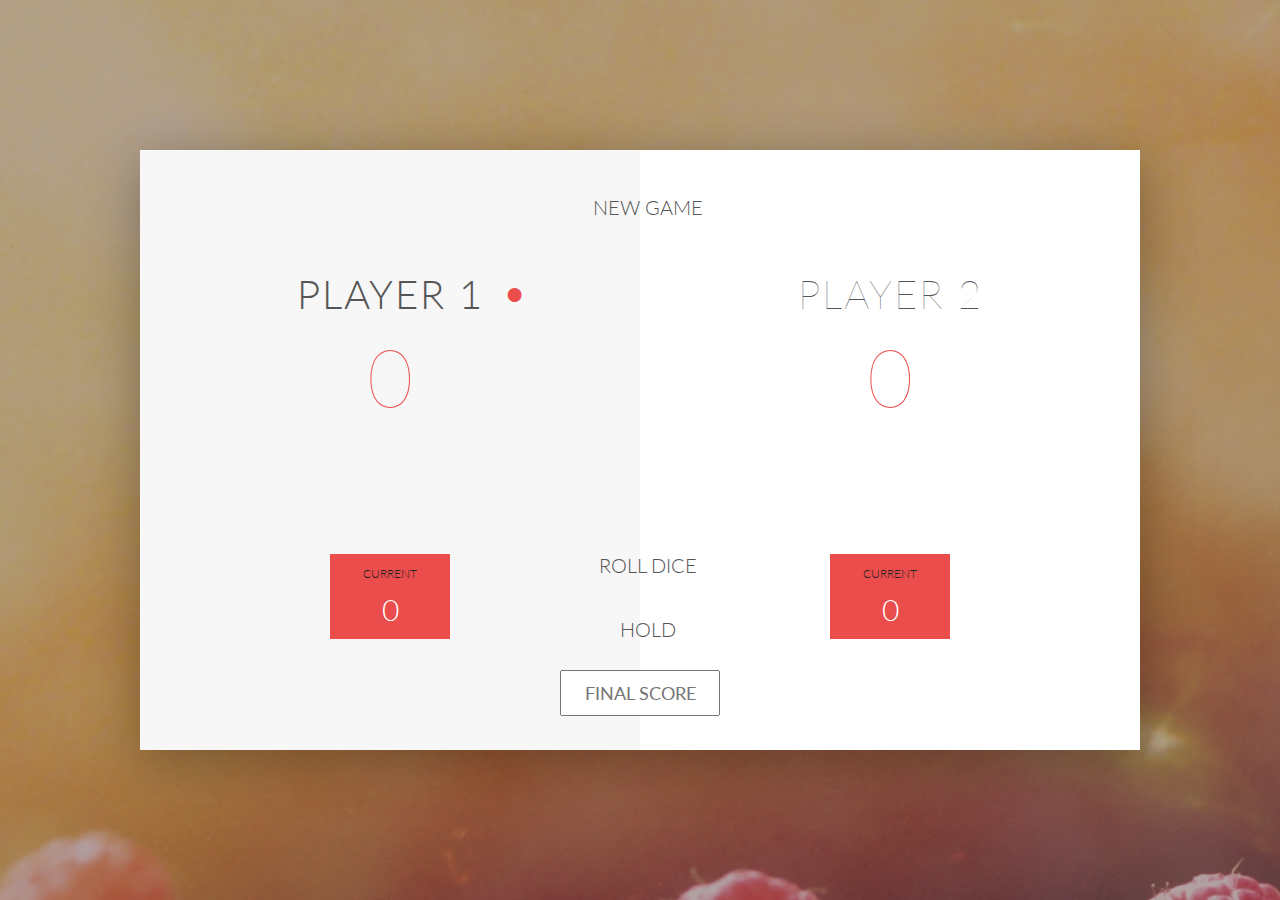
<file: index.html>
<!DOCTYPE html>
<html lang="en">
    <head>
        <meta name="viewport" content="width=device-width, initial-scale=1.0">
        <meta charset="UTF-8">
        <link href="https://fonts.googleapis.com/css?family=Lato:100,300,600" rel="stylesheet" type="text/css">
        <link href="http://code.ionicframework.com/ionicons/2.0.1/css/ionicons.min.css" rel="stylesheet" type="text/css">
        <link type="text/css" rel="stylesheet" href="style.css">
        
        <title>Pig Game</title>
    </head>

    <body>
        <div class="wrapper clearfix">
            <div class="player-0-panel active">
                <div class="player-name" id="name-0">Player 1</div>
                <div class="player-score" id="score-0">43</div>
                <div class="player-current-box">
                    <div class="player-current-label">Current</div>
                    <div class="player-current-score" id="current-0">11</div>
                </div>
            </div>
            
            <div class="player-1-panel">
                <div class="player-name" id="name-1">Player 2</div>
                <div class="player-score" id="score-1">72</div>
                <div class="player-current-box">
                    <div class="player-current-label">Current</div>
                    <div class="player-current-score" id="current-1">0</div>
                </div>
            </div>
            
            <button class="btn-new"><i class="ion-ios-plus-outline"></i>New game</button>
            <button class="btn-roll"><i class="ion-ios-loop"></i>Roll dice</button>
            <button class="btn-hold"><i class="ion-ios-download-outline"></i>Hold</button>
            
            <input type="text" placeholder="Final score" class="final-score">
            
            <img src="dice-5.png" alt="Dice" class="dice" id="dice-1">
            <img src="dice-5.png" alt="Dice" class="dice" id="dice-2">
        </div>
        
        <!--<script src="app.js"></script>-->
        <script src="challenges.js"></script>
    </body>
</html>
</file>
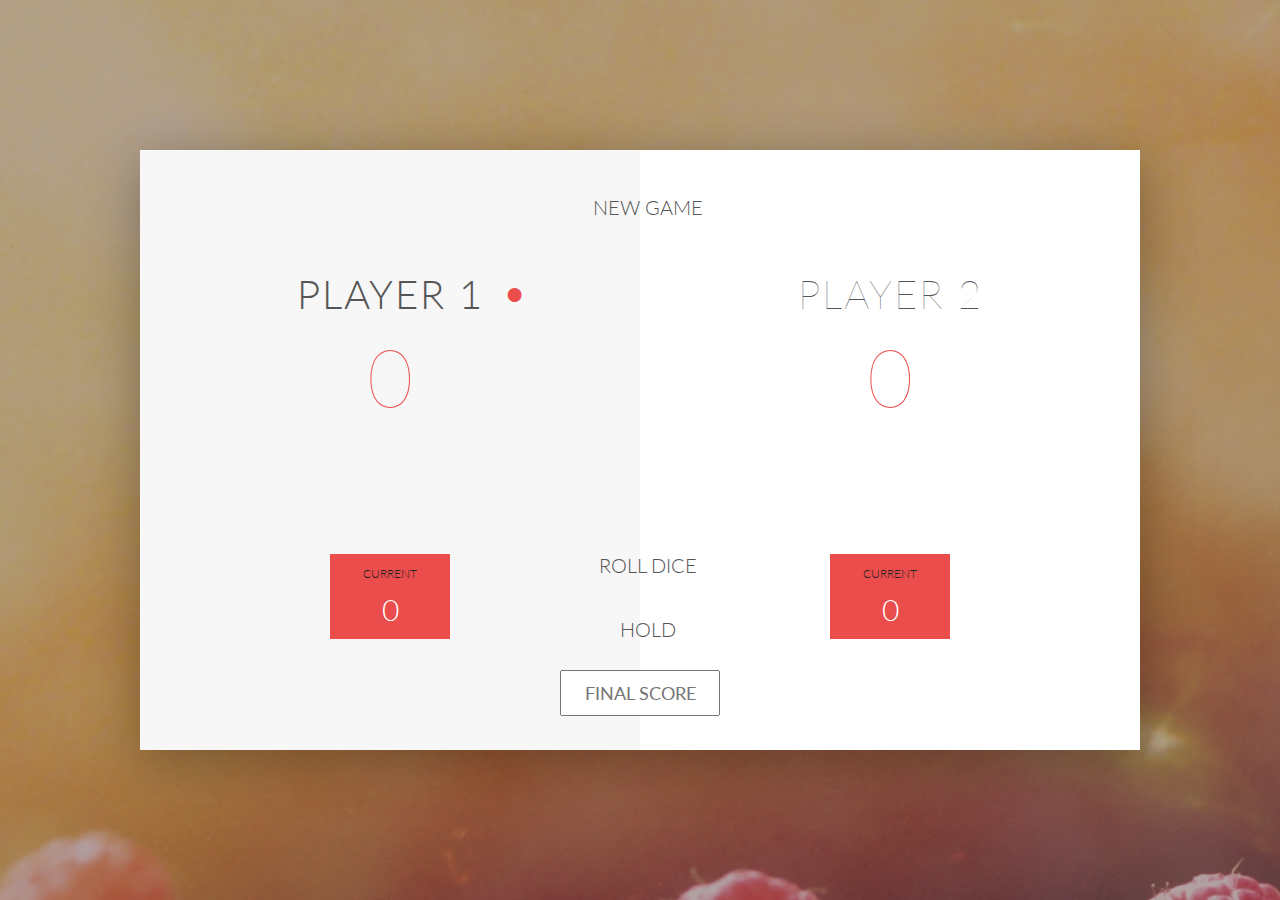
<file: pigGame/index.html>
<!DOCTYPE html>
<html lang="en">
    <head>
        <meta charset="UTF-8">
        <link href="https://fonts.googleapis.com/css?family=Lato:100,300,600" rel="stylesheet" type="text/css">
        <link href="http://code.ionicframework.com/ionicons/2.0.1/css/ionicons.min.css" rel="stylesheet" type="text/css">
        <link type="text/css" rel="stylesheet" href="style.css">
        
        <title>Pig Game</title>
    </head>

    <body>
        <div class="wrapper clearfix">
            <div class="player-0-panel active">
                <div class="player-name" id="name-0">Player 1</div>
                <div class="player-score" id="score-0">43</div>
                <div class="player-current-box">
                    <div class="player-current-label">Current</div>
                    <div class="player-current-score" id="current-0">11</div>
                </div>
            </div>
            
            <div class="player-1-panel">
                <div class="player-name" id="name-1">Player 2</div>
                <div class="player-score" id="score-1">72</div>
                <div class="player-current-box">
                    <div class="player-current-label">Current</div>
                    <div class="player-current-score" id="current-1">0</div>
                </div>
            </div>
            
            <button class="btn-new"><i class="ion-ios-plus-outline"></i>New game</button>
            <button class="btn-roll"><i class="ion-ios-loop"></i>Roll dice</button>
            <button class="btn-hold"><i class="ion-ios-download-outline"></i>Hold</button>
            
            <input type="text" placeholder="Final score" class="final-score">
            
            <img src="dice-5.png" alt="Dice" class="dice" id="dice-1">
            <img src="dice-5.png" alt="Dice" class="dice" id="dice-2">
        </div>
        
        <!--<script src="app.js"></script>-->
        <script src="challenges.js"></script>
    </body>
</html>
</file>
<file: style.css>
/**********************************************
*** GENERAL
**********************************************/

.final-score {
    position: absolute;
    left: 50%;
    transform: translateX(-50%);
    top: 520px;
    color: #555;
    font-size: 18px;
    font-family: 'Lato';
    text-align: center;
    padding: 10px;
    width: 160px;
    text-transform: uppercase;
}

.final-score:focus { outline: none; }

#dice-1 { top: 120px; }
#dice-2 { top: 250px; }


* {
    margin: 0;
    padding: 0;
    box-sizing: border-box;
    
}

.clearfix::after {
    content: "";
    display: table;
    clear: both;
}

body {
    background-image: linear-gradient(rgba(62, 20, 20, 0.4), rgba(62, 20, 20, 0.4)), url(back.jpg);
    background-size: cover;
    background-position: center;
    font-family: Lato;
    font-weight: 300;
    position: relative;
    height: 100vh;
    color: #555;
}

.wrapper {
    width: 1000px;
    position: absolute;
    top: 50%;
    left: 50%;
    transform: translate(-50%, -50%);
    background-color: #fff;
    box-shadow: 0px 10px 50px rgba(0, 0, 0, 0.3);
    overflow: hidden;
}

.player-0-panel,
.player-1-panel {
    width: 50%;
    float: left;
    height: 600px;
    padding: 100px;
}



/**********************************************
*** PLAYERS
**********************************************/

.player-name {
    font-size: 40px;
    text-align: center;
    text-transform: uppercase;
    letter-spacing: 2px;
    font-weight: 100;
    margin-top: 20px;
    margin-bottom: 10px;
    position: relative;
}

.player-score {
    text-align: center;
    font-size: 80px;
    font-weight: 100;
    color: #EB4D4D;
    margin-bottom: 130px;
}

.active { background-color: #f7f7f7; }
.active .player-name { font-weight: 300; }

.active .player-name::after {
    content: "\2022";
    font-size: 47px;
    position: absolute;
    color: #EB4D4D;
    top: -7px;
    right: 10px;
    
}

.player-current-box {
    background-color: #EB4D4D;
    color: #fff;
    width: 40%;
    margin: 0 auto;
    padding: 12px;
    text-align: center;
}

.player-current-label {
    text-transform: uppercase;
    margin-bottom: 10px;
    font-size: 12px;
    color: #222;
}

.player-current-score {
    font-size: 30px;
}

button {
    position: absolute;
    width: 200px;
    left: 50%;
    transform: translateX(-50%);
    color: #555;
    background: none;
    border: none;
    font-family: Lato;
    font-size: 20px;
    text-transform: uppercase;
    cursor: pointer;
    font-weight: 300;
    transition: background-color 0.3s, color 0.3s;
}

button:hover { font-weight: 600; }
button:hover i { margin-right: 20px; }

button:focus {
    outline: none;
}

i {
    color: #EB4D4D;
    display: inline-block;
    margin-right: 15px;
    font-size: 32px;
    line-height: 1;
    vertical-align: text-top;
    margin-top: -4px;
    transition: margin 0.3s;
}

.btn-new { top: 45px;}
.btn-roll { top: 403px;}
.btn-hold { top: 467px;}

.dice {
    position: absolute;
    left: 50%;
    top: 178px;
    transform: translateX(-50%);
    height: 100px;
    box-shadow: 0px 10px 60px rgba(0, 0, 0, 0.10);
}

.winner { background-color: #f7f7f7; }
.winner .player-name { font-weight: 300; color: #EB4D4D; }
</file>
<file: pigGame/style.css>
/**********************************************
*** GENERAL
**********************************************/

.final-score {
    position: absolute;
    left: 50%;
    transform: translateX(-50%);
    top: 520px;
    color: #555;
    font-size: 18px;
    font-family: 'Lato';
    text-align: center;
    padding: 10px;
    width: 160px;
    text-transform: uppercase;
}

.final-score:focus { outline: none; }

#dice-1 { top: 120px; }
#dice-2 { top: 250px; }


* {
    margin: 0;
    padding: 0;
    box-sizing: border-box;
    
}

.clearfix::after {
    content: "";
    display: table;
    clear: both;
}

body {
    background-image: linear-gradient(rgba(62, 20, 20, 0.4), rgba(62, 20, 20, 0.4)), url(back.jpg);
    background-size: cover;
    background-position: center;
    font-family: Lato;
    font-weight: 300;
    position: relative;
    height: 100vh;
    color: #555;
}

.wrapper {
    width: 1000px;
    position: absolute;
    top: 50%;
    left: 50%;
    transform: translate(-50%, -50%);
    background-color: #fff;
    box-shadow: 0px 10px 50px rgba(0, 0, 0, 0.3);
    overflow: hidden;
}

.player-0-panel,
.player-1-panel {
    width: 50%;
    float: left;
    height: 600px;
    padding: 100px;
}



/**********************************************
*** PLAYERS
**********************************************/

.player-name {
    font-size: 40px;
    text-align: center;
    text-transform: uppercase;
    letter-spacing: 2px;
    font-weight: 100;
    margin-top: 20px;
    margin-bottom: 10px;
    position: relative;
}

.player-score {
    text-align: center;
    font-size: 80px;
    font-weight: 100;
    color: #EB4D4D;
    margin-bottom: 130px;
}

.active { background-color: #f7f7f7; }
.active .player-name { font-weight: 300; }

.active .player-name::after {
    content: "\2022";
    font-size: 47px;
    position: absolute;
    color: #EB4D4D;
    top: -7px;
    right: 10px;
    
}

.player-current-box {
    background-color: #EB4D4D;
    color: #fff;
    width: 40%;
    margin: 0 auto;
    padding: 12px;
    text-align: center;
}

.player-current-label {
    text-transform: uppercase;
    margin-bottom: 10px;
    font-size: 12px;
    color: #222;
}

.player-current-score {
    font-size: 30px;
}

button {
    position: absolute;
    width: 200px;
    left: 50%;
    transform: translateX(-50%);
    color: #555;
    background: none;
    border: none;
    font-family: Lato;
    font-size: 20px;
    text-transform: uppercase;
    cursor: pointer;
    font-weight: 300;
    transition: background-color 0.3s, color 0.3s;
}

button:hover { font-weight: 600; }
button:hover i { margin-right: 20px; }

button:focus {
    outline: none;
}

i {
    color: #EB4D4D;
    display: inline-block;
    margin-right: 15px;
    font-size: 32px;
    line-height: 1;
    vertical-align: text-top;
    margin-top: -4px;
    transition: margin 0.3s;
}

.btn-new { top: 45px;}
.btn-roll { top: 403px;}
.btn-hold { top: 467px;}

.dice {
    position: absolute;
    left: 50%;
    top: 178px;
    transform: translateX(-50%);
    height: 100px;
    box-shadow: 0px 10px 60px rgba(0, 0, 0, 0.10);
}

.winner { background-color: #f7f7f7; }
.winner .player-name { font-weight: 300; color: #EB4D4D; }
</file>
